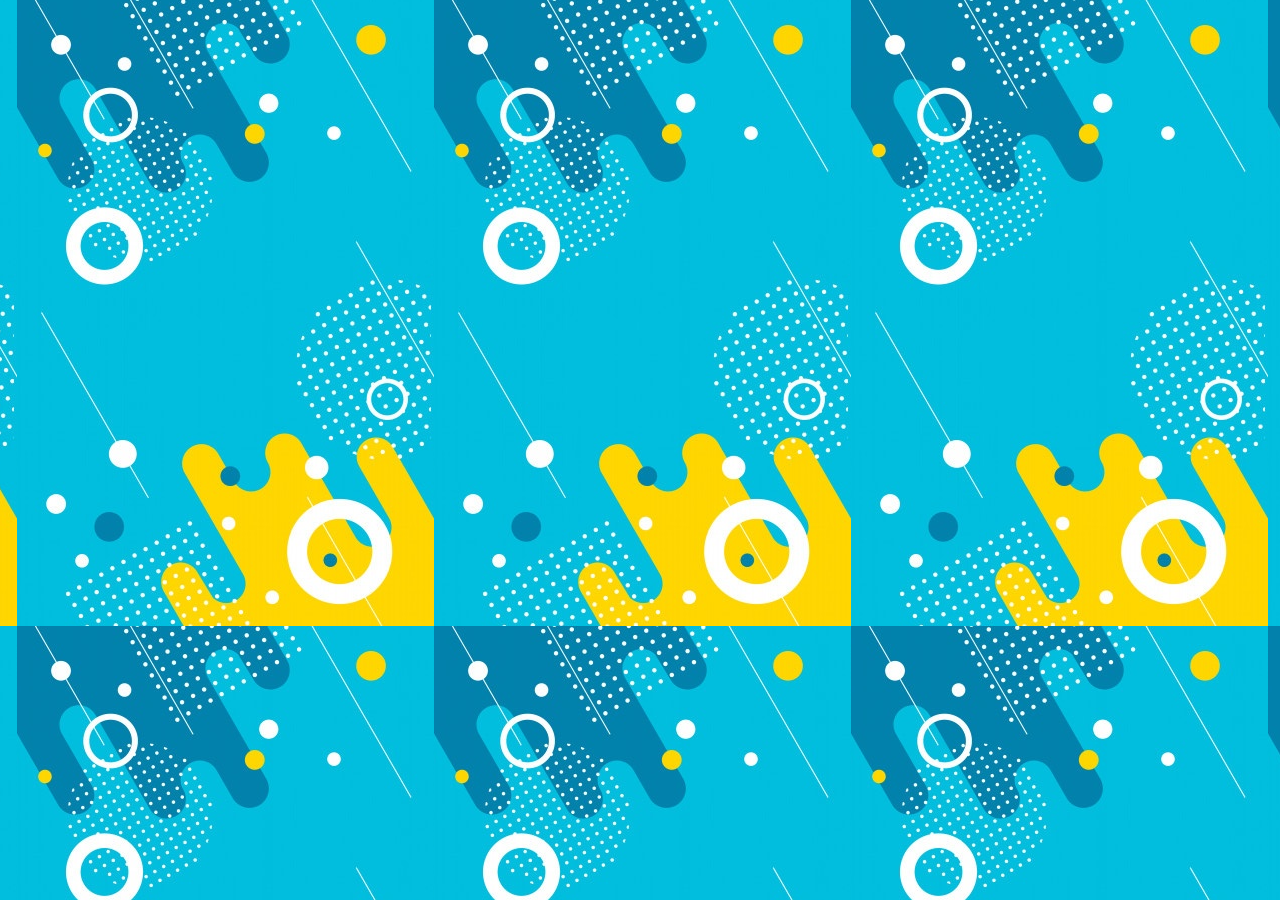
<file: address.html>
<!DOCTYPE html>
<html lang="en" dir="ltr">
  <head>
      <meta name="viewport" content="width=device-width, initial-scale=1.0">
    <meta charset="utf-8">
    <link rel="stylesheet" href="css/styles2.css">
    <title>Contact-me</title>
  </head>
  <body>
    <div class="box">
         <h2>Fillup your details</h2><br>
         <hr>
        <div class="form">
          <form action="mailto:viratprakashvp@gmail.com" method="post" enctype="text/plain">

            <label class="Name">Enter your name:</label><br>
            <input class="input" type="text" name="usrname" placeholder="enter your name" required>
            <br><br>

            <label class="Age">Your Age:</label><br>
            <input class="input" type="number" name="age" placeholder="how old are you?" required>
            <br><br>

            <label class="Mail">Email:</label><br>
            <input class="input" type="email" name="email" placeholder="enter your email" required>
            <br><br>

            <label class="gend">Gender:</label><br>
             <div class="radio">
              <input class="rd" type="radio" name="gender" required> <span>Male</span>
              <input clsss="rd" type="radio" name="gender" required> <span>Female</span>
              <input class="rd" type="radio" name="gender" required> <span>Others</span>
           </div>

           <input class="submit" type="submit" name="" value="Submit">
          </form>
        </div>

    </div>
  </body>
</html>
</file>
<file: css/styles2.css>
body{
  background-image:url(background.jpg);
  /* background-size: 280%; */
  background-position:-400px 0px;
}
.box{
  width: 350px;
  height:410px;
  background-color:rgba(0,0,0,0.5);
  position: absolute;
  top:-450px;
  left:500px;
  border-radius:8%;
  border:1px solid rgba(255,255,255,0.3);
  font-size:18px;
  box-shadow:2px 2px 5px;
  animation:text 0.5s 0.5s linear forwards;
}
h2{
  margin:10px 0px 0px;
  text-align:center;
  color: #FFFF00;
  font-family:monospace;
  font-size:23px;
  margin-top:17px;
}
.form{
  margin-top:40px;
  padding-left:10px;
  color: white;
  font-family: sans-serif;
}
.radio{
  font-size:13px;
}
.input{
  width:70%;
}
.submit{
  width:80px;
  font-size:16px;
  font-family: sans-serif;
  font-weight: bolder;
  border-radius:10px;
  margin-left:38%;
  margin-top: 12px;
  background-color:#FF0000;
  color: #E6E6FA;
  text-shadow:2px 2px 5px;
}

@keyframes text{
  0%{}
  70%{transform:translateY(300px)}
  100%{transform:translateY(550px)}
}

.submit:hover{
  background: #00FF00;
  background-image: -webkit-linear-gradient(top, #00FF00, #000000));
  background-image: -moz-linear-gradient(top, #00FF00,#000000));
  background-image: -ms-linear-gradient(top, #00FF00,#000000));
  background-image: -o-linear-gradient(top, #00FF00,#000000));
  background-image: linear-gradient(to bottom, #00FF00, #000000));
  text-decoration: none;
}

@media all and (max-width:700px) {
  .box{
    left:50px;
    width:70%;
    height:63.5%;
    font-size:14px;
    font-weight: bold;
  }
  .form{
    margin-top:20px;
  }
  .submit{
    width: 60px;
    font-size:12px;
    margin-left:35%;
    margin-top:7px;
    font-weight:600;
  }
  h2{
    font-size:20px;
  }
  .input{
    margin-top: 5px;
  }
  body{
     background-size: cover;
  }
}

@media all and (min-height:710px){
  .box{
    height:350px;
  }
  @keyframes text{
    0%{}
    70%{transform:translateY(400px)}
    100%{transform:translateY(650px)}
  }
}
</file>
